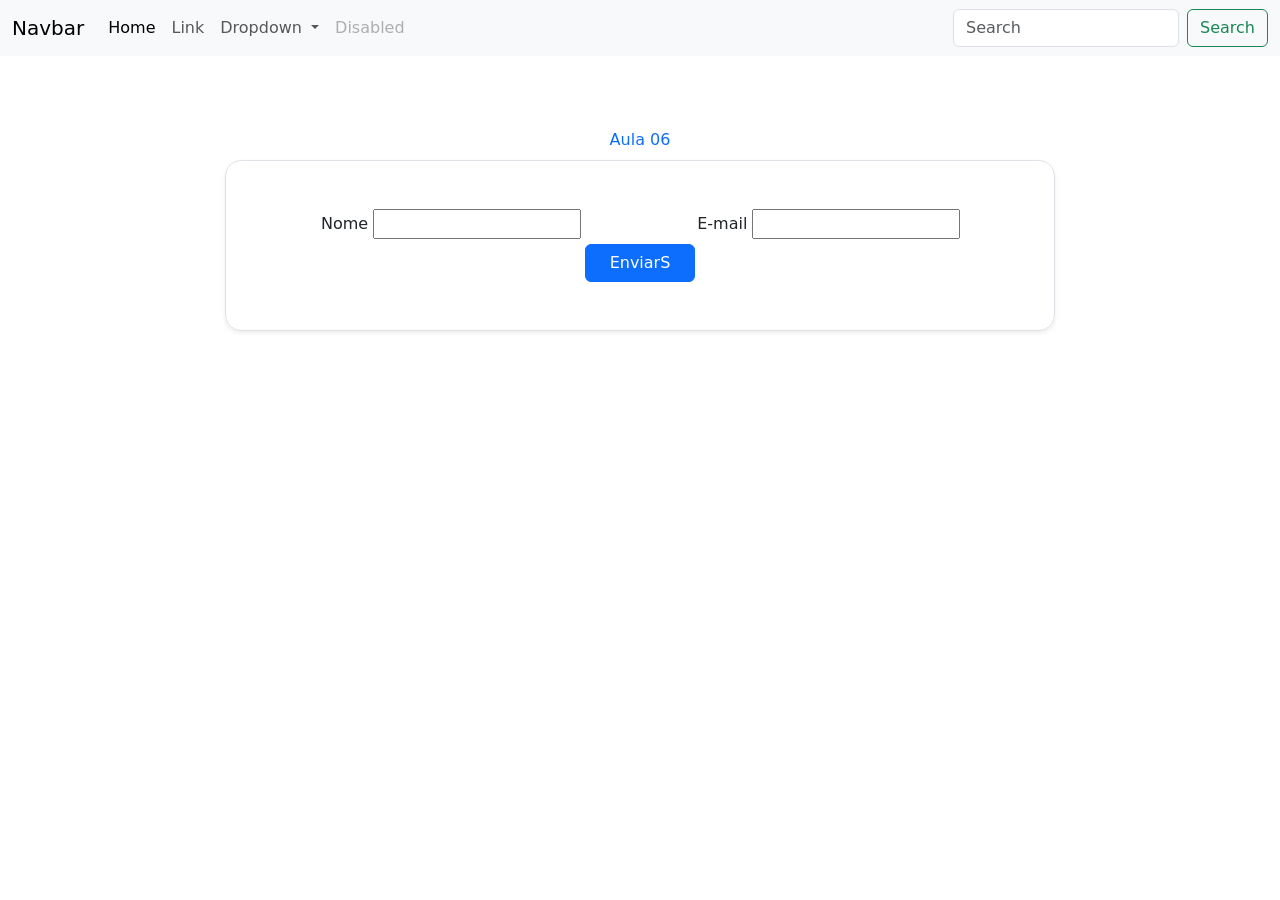
<file: aula06/aula06.html>
<!DOCTYPE html>
<html lang="en">
<head>
    <meta charset="UTF-8">
    <meta name="viewport" content="width=device-width, initial-scale=1.0">
    <title>Document</title>
    <link href="https://cdn.jsdelivr.net/npm/bootstrap@5.3.8/dist/css/bootstrap.min.css" rel="stylesheet" integrity="sha384-sRIl4kxILFvY47J16cr9ZwB07vP4J8+LH7qKQnuqkuIAvNWLzeN8tE5YBujZqJLB" crossorigin="anonymous">
</head>
<body>
    <nav class="navbar navbar-expand-lg bg-body-tertiary">
        <div class="container-fluid">
          <a class="navbar-brand" href="#">Navbar</a>
          <button class="navbar-toggler" type="button" data-bs-toggle="collapse" data-bs-target="#navbarSupportedContent" aria-controls="navbarSupportedContent" aria-expanded="false" aria-label="Toggle navigation">
            <span class="navbar-toggler-icon"></span>
          </button>
          <div class="collapse navbar-collapse" id="navbarSupportedContent">
            <ul class="navbar-nav me-auto mb-2 mb-lg-0">
              <li class="nav-item">
                <a class="nav-link active" aria-current="page" href="#">Home</a>
              </li>
              <li class="nav-item">
                <a class="nav-link" href="#">Link</a>
              </li>
              <li class="nav-item dropdown">
                <a class="nav-link dropdown-toggle" href="#" role="button" data-bs-toggle="dropdown" aria-expanded="false">
                  Dropdown
                </a>
                <ul class="dropdown-menu">
                  <li><a class="dropdown-item" href="#">Action</a></li>
                  <li><a class="dropdown-item" href="#">Another action</a></li>
                  <li><hr class="dropdown-divider"></li>
                  <li><a class="dropdown-item" href="#">Something else here</a></li>
                </ul>
              </li>
              <li class="nav-item">
                <a class="nav-link disabled" aria-disabled="true">Disabled</a>
              </li>
            </ul>
            <form class="d-flex" role="search">
              <input class="form-control me-2" type="search" placeholder="Search" aria-label="Search"/>
              <button class="btn btn-outline-success" type="submit">Search</button>
            </form>
          </div>
        </div>
    </nav>

    <main>
        <section id="Formulário" class="py-5">
            <div class="container-fluid py-4"> 
                <div class="row justify-content-center">
                <div class="col-md-8">
                    <div class="text-center mb-5">
                        <p class="text-primary mb-2">
                            Aula 06
                        </p>
                        <form action="" method="post" class="bg-write border rounded-4 shadow-sm p-4 p-md-5">
                            <div class="row g-4">
                                <div class="col-md-6">
                                <label for="" class="form-label">Nome</label>
                                <input type="text" class=""form-control>
                                </div>
                                <div class="col-md-6">
                                    <label for="" class="form-label">E-mail</label>
                                    <input type="text" class=""form-control>
                                    </div>
                            </div>
                            <div class="col-md-12">
                                <button type="submit" class="btn btn-primary px-4">EnviarS</button>
                            </div>
                        </form>
                    </div>
                </div>
                </div>
            </div>
        </section>
    </main>
</body>
<script src="https://cdn.jsdelivr.net/npm/bootstrap@5.3.8/dist/js/bootstrap.bundle.min.js" integrity="sha384-FKyoEForCGlyvwx9Hj09JcYn3nv7wiPVlz7YYwJrWVcXK/BmnVDxM+D2scQbITxI" crossorigin="anonymous"></script>
</html>
</file>
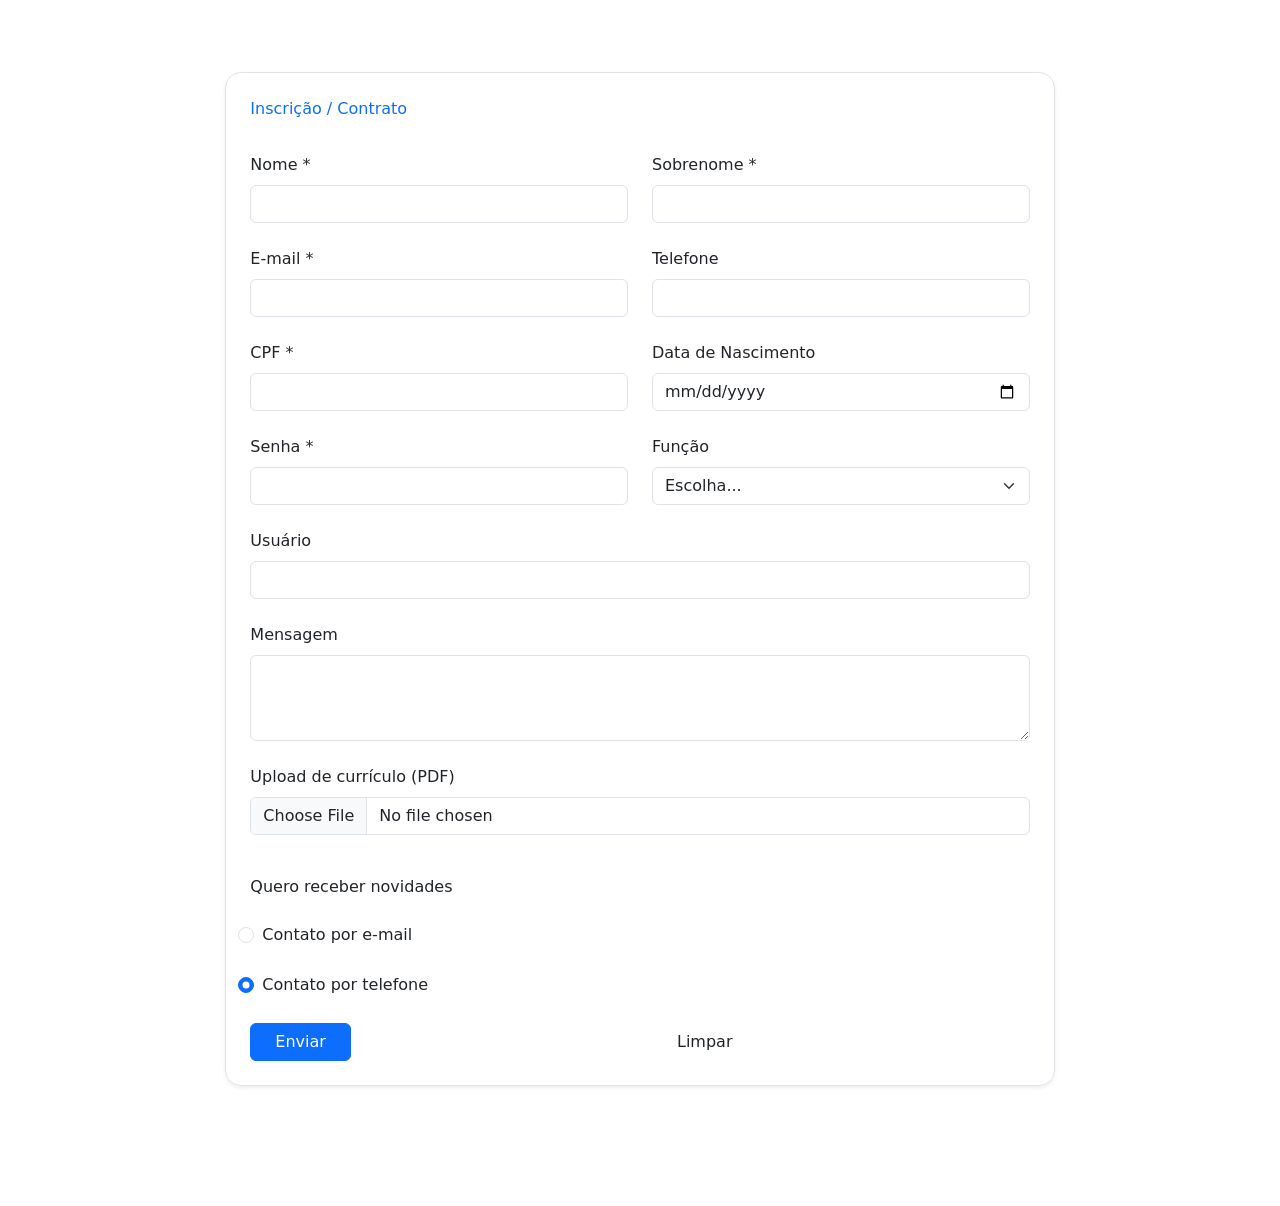
<file: aula06/formulario.html>
<!DOCTYPE html>
<html lang="en">
<head>
    <meta charset="UTF-8">
    <meta name="viewport" content="width=device-width, initial-scale=1.0">
    <title>Formulário</title>
    <link href="https://cdn.jsdelivr.net/npm/bootstrap@5.3.8/dist/css/bootstrap.min.css" rel="stylesheet" integrity="sha384-sRIl4kxILFvY47J16cr9ZwB07vP4J8+LH7qKQnuqkuIAvNWLzeN8tE5YBujZqJLB" crossorigin="anonymous">
</head>
<body>
      <main>
        <section id="Formulário" class="py-5">
            <div class="container-fluid py-4">
                <div class="row justify-content-center">
                    <div class="col-md-8">
                        <div class="text-start mb-5">
                            <form action="post" class="bg-write border rounded-4 shadow-sm p-4 p-md5">
                                <div class="row g-4">
                                    <p class="text-primary mb-2"> Inscrição / Contrato</p>
                                    <div class="col-md-6"> 
                                        
                                        <label for="nome" class="form-label">Nome *</label>
                                        <input type="text" class="form-control">
                                    </div>
                                    <div class="col-md-6">
                                        <label for="" class="form-label">Sobrenome *</label>
                                        <input type="text" class="form-control">
                                    </div>
                                    <div class="col-md-6">
                                        <label for="" class="form-label">E-mail *</label>
                                        <input type="email" class="form-control">
                                    </div>
                                    <div class="col-md-6">
                                        <label for="" class="form-label">Telefone </label>
                                        <input type="text" class="form-control">
                                    </div>
                                    <div class="col-md-6">
                                        <label for="" class="form-label">CPF *</label>
                                        <input type="text" class="form-control">
                                    </div>
                                    <div class="col-md-6">
                                        <label for="" class="form-label">Data de Nascimento</label>
                                        <input type="date" class="form-control">
                                    </div>
                                    <div class="col-md-6">
                                        <label for="" class="form-label">Senha *</label>
                                        <input type="password" class="form-control">
                                    </div>
                                    <div class="col-md-6">
                                        <label for="" class="form-label">Função</label>
                                        <select class="form-select" aria-label="Default select example">
                                            <option selected>Escolha...</option>
                                            <option value="1">Arquiteto</option>
                                            <option value="2">Analista de negócio</option>
                                            <option value="3">Dev</option>
                                          </select>
                                    </div>
                                    <div class="col-md-12">
                                        <label for="" class="form-label">Usuário</label>
                                        <input type="text" class="form-control">
                                    </div>
                                    <div class="col-md-612">
                                            <label for="" class="form-label">Mensagem</label>
                                            <textarea class="form-control" name="" id="" rows="3"></textarea>
                                    </div>
                                    <div class="mb-3">
                                        <label for="formFile" class="form-label">Upload de currículo (PDF)</label>
                                        <input class="form-control" type="file" id="formFile">
                                      </div>
                                      <label for="">Quero receber novidades</label>
                                      <div class="form-check">
                                        <input class="form-check-input" type="radio" name="radioDefault" id="radioDefault1">
                                        <label class="form-check-label" for="radioDefault1">
                                          Contato por e-mail
                                        </label>
                                      </div>
                                      <div class="form-check">
                                        <input class="form-check-input" type="radio" name="radioDefault" id="radioDefault2" checked>
                                        <label class="form-check-label" for="radioDefault2">
                                          Contato por telefone
                                        </label>
                                      </div>
                                    <div class="col-md-6">
                                        <button type="submit" class="btn btn-primary px-4">Enviar</button>
                                    </div>
                                    <div class="col-md-6">
                                        <button type="reset" class="btn px-4">Limpar</button>
                                    </div>
                                </div>

                            </form>
                        </div>
                    </div>
                </div>
            </div>
        </section>
      </main>
</body>
<script src="https://cdn.jsdelivr.net/npm/bootstrap@5.3.8/dist/js/bootstrap.bundle.min.js" integrity="sha384-FKyoEForCGlyvwx9Hj09JcYn3nv7wiPVlz7YYwJrWVcXK/BmnVDxM+D2scQbITxI" crossorigin="anonymous"></script>
</html>
</file>
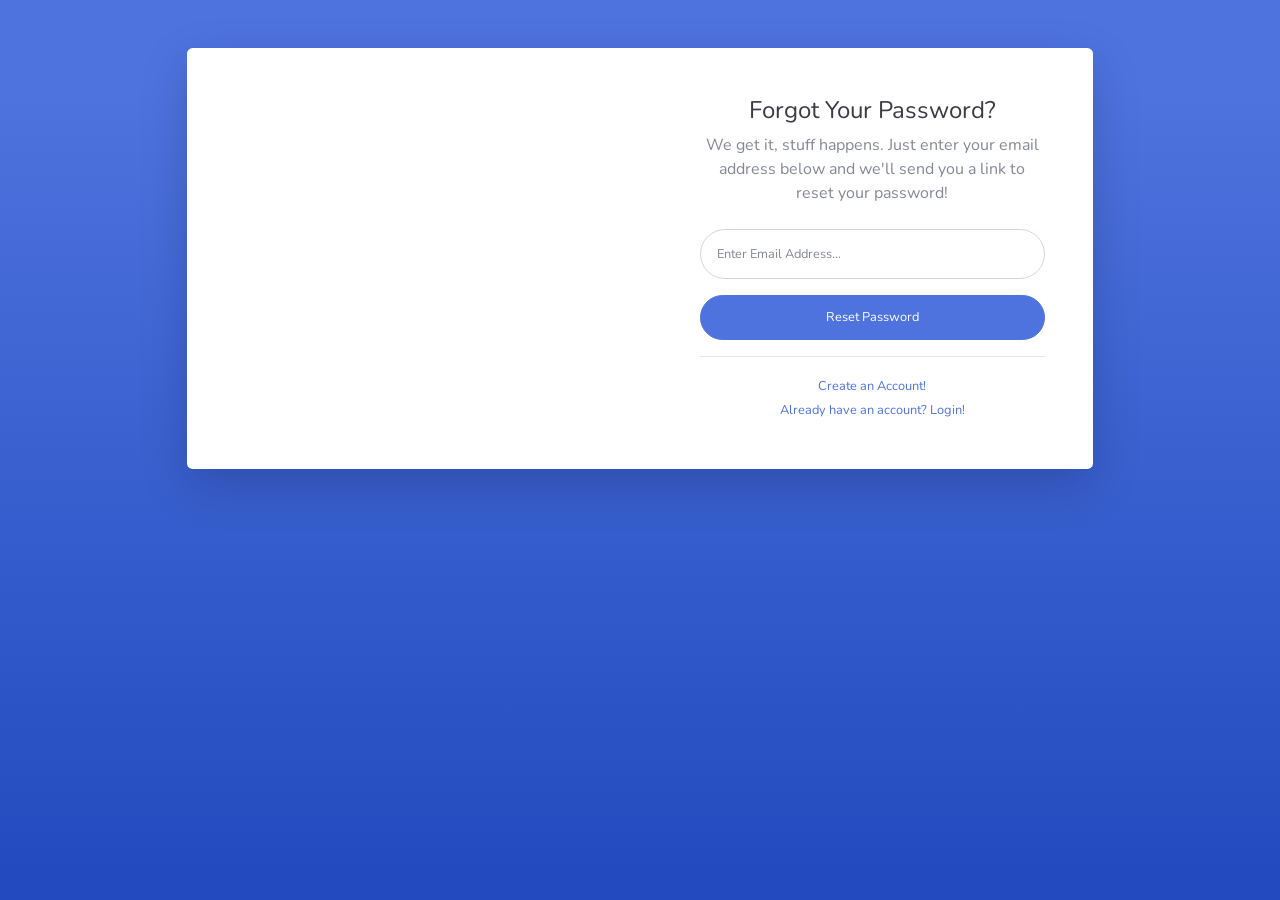
<file: aula07/forgot-password.html>
<!DOCTYPE html>
<html lang="en">

<head>

    <meta charset="utf-8">
    <meta http-equiv="X-UA-Compatible" content="IE=edge">
    <meta name="viewport" content="width=device-width, initial-scale=1, shrink-to-fit=no">
    <meta name="description" content="">
    <meta name="author" content="">

    <title>SB Admin 2 - Forgot Password</title>

    <!-- Custom fonts for this template-->
    <link href="vendor/fontawesome-free/css/all.min.css" rel="stylesheet" type="text/css">
    <link
        href="https://fonts.googleapis.com/css?family=Nunito:200,200i,300,300i,400,400i,600,600i,700,700i,800,800i,900,900i"
        rel="stylesheet">

    <!-- Custom styles for this template-->
    <link href="css/sb-admin-2.min.css" rel="stylesheet">

</head>

<body class="bg-gradient-primary">

    <div class="container">

        <!-- Outer Row -->
        <div class="row justify-content-center">

            <div class="col-xl-10 col-lg-12 col-md-9">

                <div class="card o-hidden border-0 shadow-lg my-5">
                    <div class="card-body p-0">
                        <!-- Nested Row within Card Body -->
                        <div class="row">
                            <div class="col-lg-6 d-none d-lg-block bg-password-image"></div>
                            <div class="col-lg-6">
                                <div class="p-5">
                                    <div class="text-center">
                                        <h1 class="h4 text-gray-900 mb-2">Forgot Your Password?</h1>
                                        <p class="mb-4">We get it, stuff happens. Just enter your email address below
                                            and we'll send you a link to reset your password!</p>
                                    </div>
                                    <form class="user">
                                        <div class="form-group">
                                            <input type="email" class="form-control form-control-user"
                                                id="exampleInputEmail" aria-describedby="emailHelp"
                                                placeholder="Enter Email Address...">
                                        </div>
                                        <a href="login.html" class="btn btn-primary btn-user btn-block">
                                            Reset Password
                                        </a>
                                    </form>
                                    <hr>
                                    <div class="text-center">
                                        <a class="small" href="register.html">Create an Account!</a>
                                    </div>
                                    <div class="text-center">
                                        <a class="small" href="login.html">Already have an account? Login!</a>
                                    </div>
                                </div>
                            </div>
                        </div>
                    </div>
                </div>

            </div>

        </div>

    </div>

    <!-- Bootstrap core JavaScript-->
    <script src="vendor/jquery/jquery.min.js"></script>
    <script src="vendor/bootstrap/js/bootstrap.bundle.min.js"></script>

    <!-- Core plugin JavaScript-->
    <script src="vendor/jquery-easing/jquery.easing.min.js"></script>

    <!-- Custom scripts for all pages-->
    <script src="js/sb-admin-2.min.js"></script>

</body>

</html>
</file>
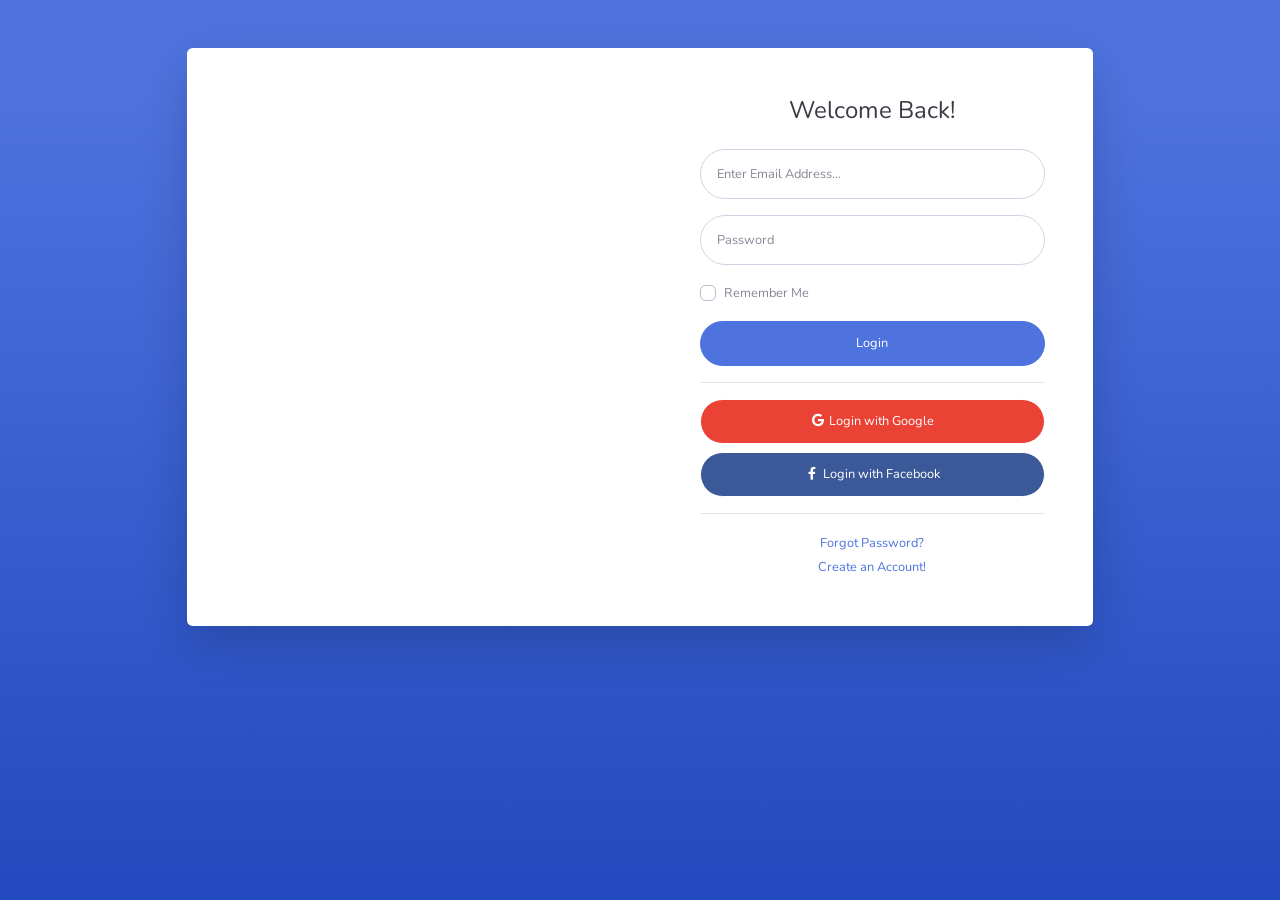
<file: aula07/login.html>
<!DOCTYPE html>
<html lang="en">

<head>

    <meta charset="utf-8">
    <meta http-equiv="X-UA-Compatible" content="IE=edge">
    <meta name="viewport" content="width=device-width, initial-scale=1, shrink-to-fit=no">
    <meta name="description" content="">
    <meta name="author" content="">

    <title>SB Admin 2 - Login</title>

    <!-- Custom fonts for this template-->
    <link href="vendor/fontawesome-free/css/all.min.css" rel="stylesheet" type="text/css">
    <link
        href="https://fonts.googleapis.com/css?family=Nunito:200,200i,300,300i,400,400i,600,600i,700,700i,800,800i,900,900i"
        rel="stylesheet">

    <!-- Custom styles for this template-->
    <link href="css/sb-admin-2.min.css" rel="stylesheet">

</head>

<body class="bg-gradient-primary">

    <div class="container">

        <!-- Outer Row -->
        <div class="row justify-content-center">

            <div class="col-xl-10 col-lg-12 col-md-9">

                <div class="card o-hidden border-0 shadow-lg my-5">
                    <div class="card-body p-0">
                        <!-- Nested Row within Card Body -->
                        <div class="row">
                            <div class="col-lg-6 d-none d-lg-block bg-login-image"></div>
                            <div class="col-lg-6">
                                <div class="p-5">
                                    <div class="text-center">
                                        <h1 class="h4 text-gray-900 mb-4">Welcome Back!</h1>
                                    </div>
                                    <form class="user">
                                        <div class="form-group">
                                            <input type="email" class="form-control form-control-user"
                                                id="exampleInputEmail" aria-describedby="emailHelp"
                                                placeholder="Enter Email Address...">
                                        </div>
                                        <div class="form-group">
                                            <input type="password" class="form-control form-control-user"
                                                id="exampleInputPassword" placeholder="Password">
                                        </div>
                                        <div class="form-group">
                                            <div class="custom-control custom-checkbox small">
                                                <input type="checkbox" class="custom-control-input" id="customCheck">
                                                <label class="custom-control-label" for="customCheck">Remember
                                                    Me</label>
                                            </div>
                                        </div>
                                        <a href="index.html" class="btn btn-primary btn-user btn-block">
                                            Login
                                        </a>
                                        <hr>
                                        <a href="index.html" class="btn btn-google btn-user btn-block">
                                            <i class="fab fa-google fa-fw"></i> Login with Google
                                        </a>
                                        <a href="index.html" class="btn btn-facebook btn-user btn-block">
                                            <i class="fab fa-facebook-f fa-fw"></i> Login with Facebook
                                        </a>
                                    </form>
                                    <hr>
                                    <div class="text-center">
                                        <a class="small" href="forgot-password.html">Forgot Password?</a>
                                    </div>
                                    <div class="text-center">
                                        <a class="small" href="register.html">Create an Account!</a>
                                    </div>
                                </div>
                            </div>
                        </div>
                    </div>
                </div>

            </div>

        </div>

    </div>

    <!-- Bootstrap core JavaScript-->
    <script src="vendor/jquery/jquery.min.js"></script>
    <script src="vendor/bootstrap/js/bootstrap.bundle.min.js"></script>

    <!-- Core plugin JavaScript-->
    <script src="vendor/jquery-easing/jquery.easing.min.js"></script>

    <!-- Custom scripts for all pages-->
    <script src="js/sb-admin-2.min.js"></script>

</body>

</html>
</file>
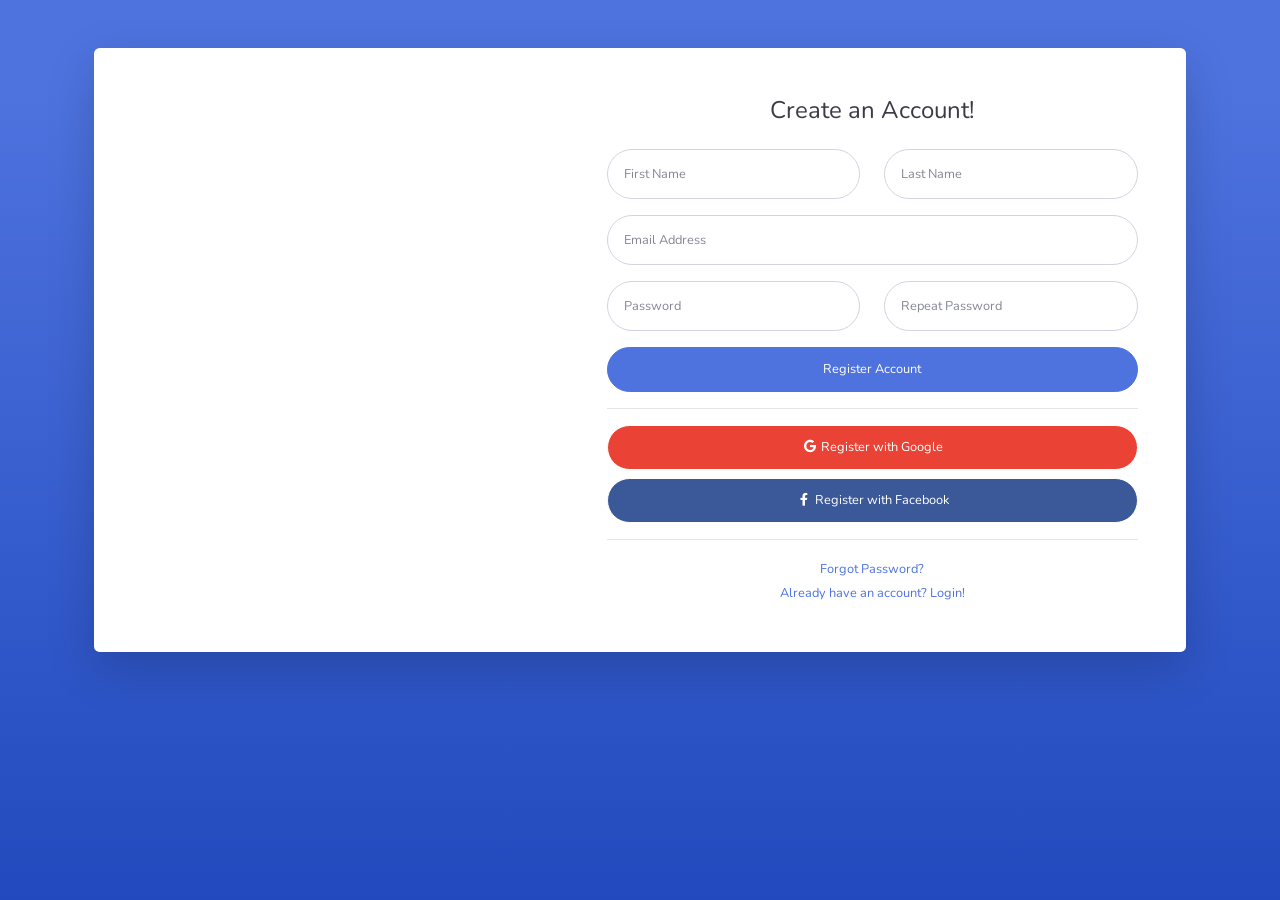
<file: aula07/register.html>
<!DOCTYPE html>
<html lang="en">

<head>

    <meta charset="utf-8">
    <meta http-equiv="X-UA-Compatible" content="IE=edge">
    <meta name="viewport" content="width=device-width, initial-scale=1, shrink-to-fit=no">
    <meta name="description" content="">
    <meta name="author" content="">

    <title>SB Admin 2 - Register</title>

    <!-- Custom fonts for this template-->
    <link href="vendor/fontawesome-free/css/all.min.css" rel="stylesheet" type="text/css">
    <link
        href="https://fonts.googleapis.com/css?family=Nunito:200,200i,300,300i,400,400i,600,600i,700,700i,800,800i,900,900i"
        rel="stylesheet">

    <!-- Custom styles for this template-->
    <link href="css/sb-admin-2.min.css" rel="stylesheet">

</head>

<body class="bg-gradient-primary">

    <div class="container">

        <div class="card o-hidden border-0 shadow-lg my-5">
            <div class="card-body p-0">
                <!-- Nested Row within Card Body -->
                <div class="row">
                    <div class="col-lg-5 d-none d-lg-block bg-register-image"></div>
                    <div class="col-lg-7">
                        <div class="p-5">
                            <div class="text-center">
                                <h1 class="h4 text-gray-900 mb-4">Create an Account!</h1>
                            </div>
                            <form class="user">
                                <div class="form-group row">
                                    <div class="col-sm-6 mb-3 mb-sm-0">
                                        <input type="text" class="form-control form-control-user" id="exampleFirstName"
                                            placeholder="First Name">
                                    </div>
                                    <div class="col-sm-6">
                                        <input type="text" class="form-control form-control-user" id="exampleLastName"
                                            placeholder="Last Name">
                                    </div>
                                </div>
                                <div class="form-group">
                                    <input type="email" class="form-control form-control-user" id="exampleInputEmail"
                                        placeholder="Email Address">
                                </div>
                                <div class="form-group row">
                                    <div class="col-sm-6 mb-3 mb-sm-0">
                                        <input type="password" class="form-control form-control-user"
                                            id="exampleInputPassword" placeholder="Password">
                                    </div>
                                    <div class="col-sm-6">
                                        <input type="password" class="form-control form-control-user"
                                            id="exampleRepeatPassword" placeholder="Repeat Password">
                                    </div>
                                </div>
                                <a href="login.html" class="btn btn-primary btn-user btn-block">
                                    Register Account
                                </a>
                                <hr>
                                <a href="index.html" class="btn btn-google btn-user btn-block">
                                    <i class="fab fa-google fa-fw"></i> Register with Google
                                </a>
                                <a href="index.html" class="btn btn-facebook btn-user btn-block">
                                    <i class="fab fa-facebook-f fa-fw"></i> Register with Facebook
                                </a>
                            </form>
                            <hr>
                            <div class="text-center">
                                <a class="small" href="forgot-password.html">Forgot Password?</a>
                            </div>
                            <div class="text-center">
                                <a class="small" href="login.html">Already have an account? Login!</a>
                            </div>
                        </div>
                    </div>
                </div>
            </div>
        </div>

    </div>

    <!-- Bootstrap core JavaScript-->
    <script src="vendor/jquery/jquery.min.js"></script>
    <script src="vendor/bootstrap/js/bootstrap.bundle.min.js"></script>

    <!-- Core plugin JavaScript-->
    <script src="vendor/jquery-easing/jquery.easing.min.js"></script>

    <!-- Custom scripts for all pages-->
    <script src="js/sb-admin-2.min.js"></script>

</body>

</html>
</file>
